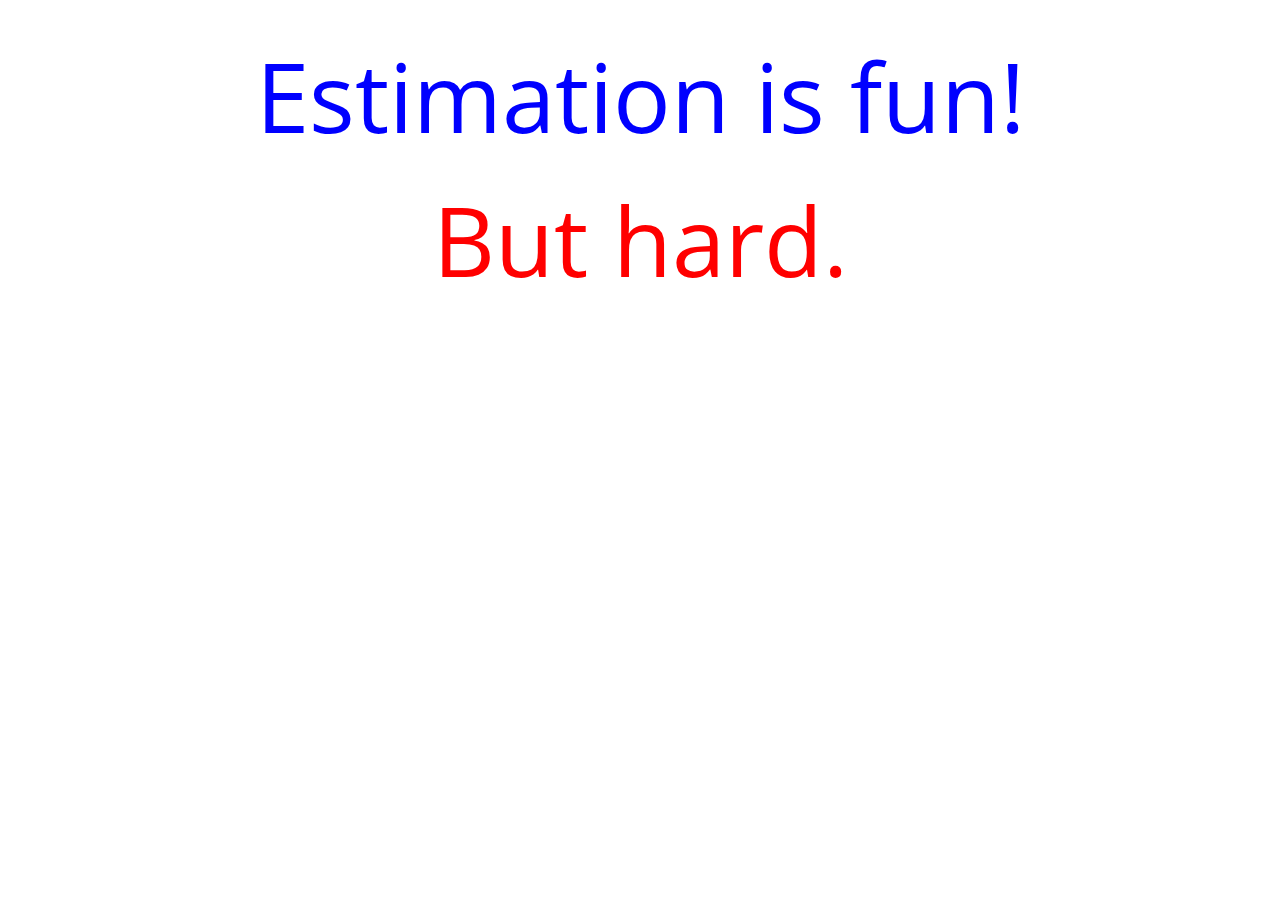
<file: templates/index.html>
<!DOCTYPE html>
<html>
  <head>
    <title>Calibration!</title>
    <link rel="stylesheet" type="text/css" href="//fonts.googleapis.com/css?family=Open+Sans" />
    <link rel="stylesheet" type="text/css" href="/static/style.css"/>
  </head>
  <body>
    <div class="banner">
      <p class="fun">Estimation is fun!</p>
      <p class="hard">But hard.</p>
    </div>
  </body>
</html>
</file>
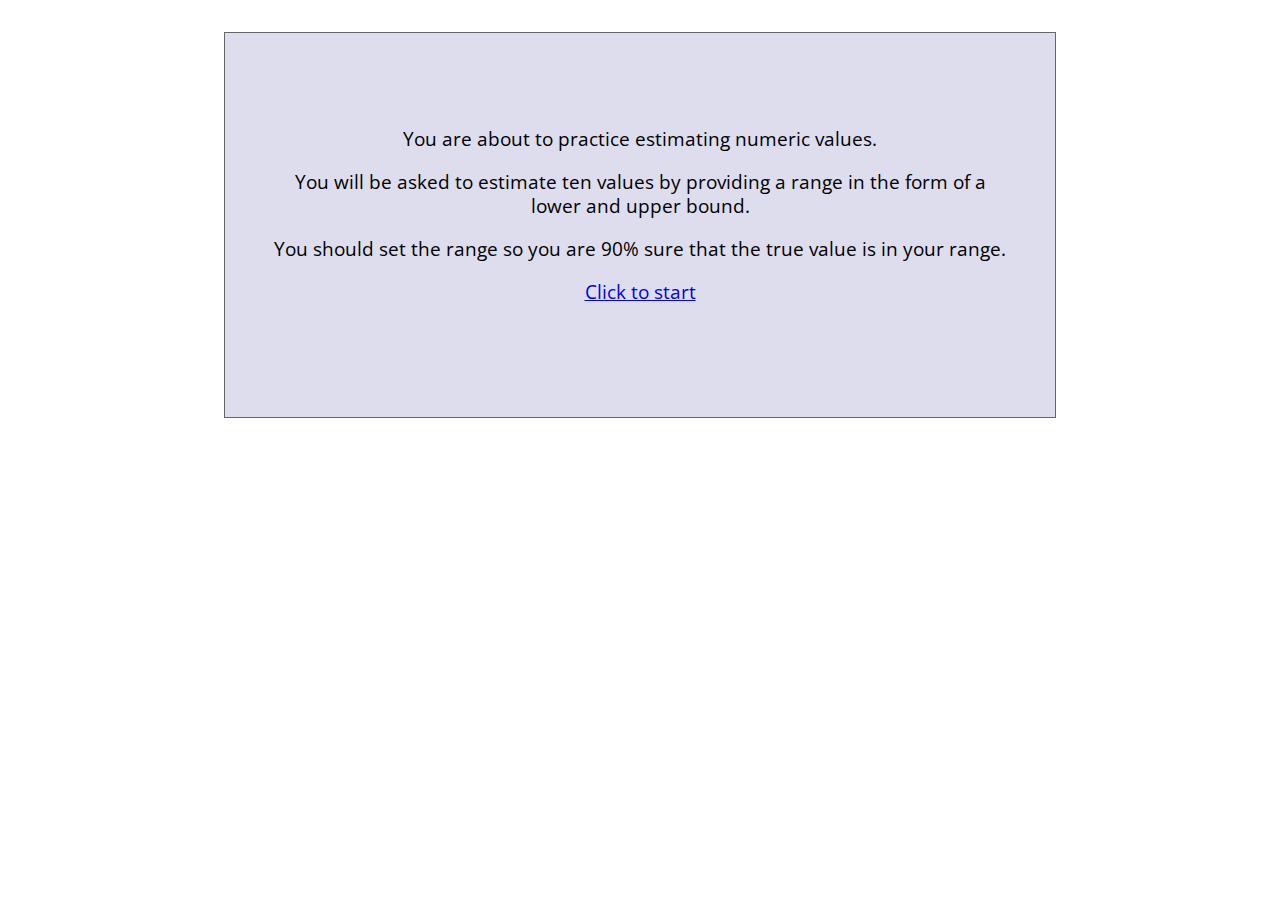
<file: templates/start.html>
<!DOCTYPE html>
<html>
  <head>
    <title>Calibration!</title>
    <link rel="stylesheet" type="text/css" href="//fonts.googleapis.com/css?family=Open+Sans" />
    <link rel="stylesheet" type="text/css" href="/static/style.css"/>
  </head>
  <body>
    <div class="card">
      <div class="start-instructions">
      <p>
        You are about to practice estimating numeric values.</p>
      <p>
        You will be asked to estimate ten values by providing a range
        in the form of a lower and upper bound.</p>

      <p>You should set the range so you are 90% sure that the true
        value is in your range.
      </p>
      <p>
        <a href="{{url}}">Click to start</a>
      </p>
    </div>
  </body>
</html>
</file>
<file: static/style.css>
@import 'reset.css';

body {
    margin: auto;
    font-family: "Open Sans", serif;
    width: 70%;
}

th, td {
    border: thin solid #eee;
}

td, th {
    padding: .5em;
    text-align: center;
    font-size: 14px; }

th {
    font-weight: 900;
}

td.q {
    text-align: left;
}

h1 {
    font-size: 150%;
    padding-top: 0.5em;
    padding-bottom: 0.5em;
}

ul {
    margin-left: 0;
    padding-left: 40px;
    list-style-type: disc;
}

li { padding-bottom: 1em; }

p {
    line-height: 1.25em;
}

div.banner {
    font-size: 96px;
    text-align: center;
    padding: 12px;
}

div.banner p {
    padding-top: 24px;
}

div.banner p.fun {
    color: #00f;
}

div.banner p.hard {
    color: #f00;
}

div.card {
    position: relative;
    margin: 2em;
    display: flex;
    flex-flow: column nowrap;
    justify-content: space-evenly;
    padding: 3em;
    border: thin solid #666;
    background: #dde;
    height: 3in;
}

div.start-instructions p {
    font-size: 120%;
    padding-bottom: 1em;
    text-align: center;
}

div.count {
    position: absolute;
    top: 3%;
    right: 3%;
    text-align: right;
}

div.results_card {
    margin: 2em;
    display: flex;
    flex-flow: column nowrap;
    justify-content: flex-start;
    padding: 3em;
    border: thin solid #333;
    background: #dde;
}

div.summary {
    text-align: center;
}

div.summary p {
    padding-bottom: 1em;
    font-size: 24px;
}

div.summary p.estimators {
    font-size: 18px;
}

div.summary h1 {
    font-size: 36px;
}
p.question {
    font-size: 150%;
    text-align: center;
}

div.answers {
    display: flex;
    flex-flow: row nowrap;
    justify-content: center;
}

div.instructions {
    font-style: italic;
    font-size: 80%;
    text-align: center;
}

input.numbers {
    margin: 1em;
    padding: 1em;
    text-align: center;
    /*border: 2px solid #448;*/
}

div.submit {
    display: flex;
    flex-flow: row nowrap;
    justify-content: center;
}

input.submit {
    padding: 1em;
    flex-basis: 25%;
}
</file>
